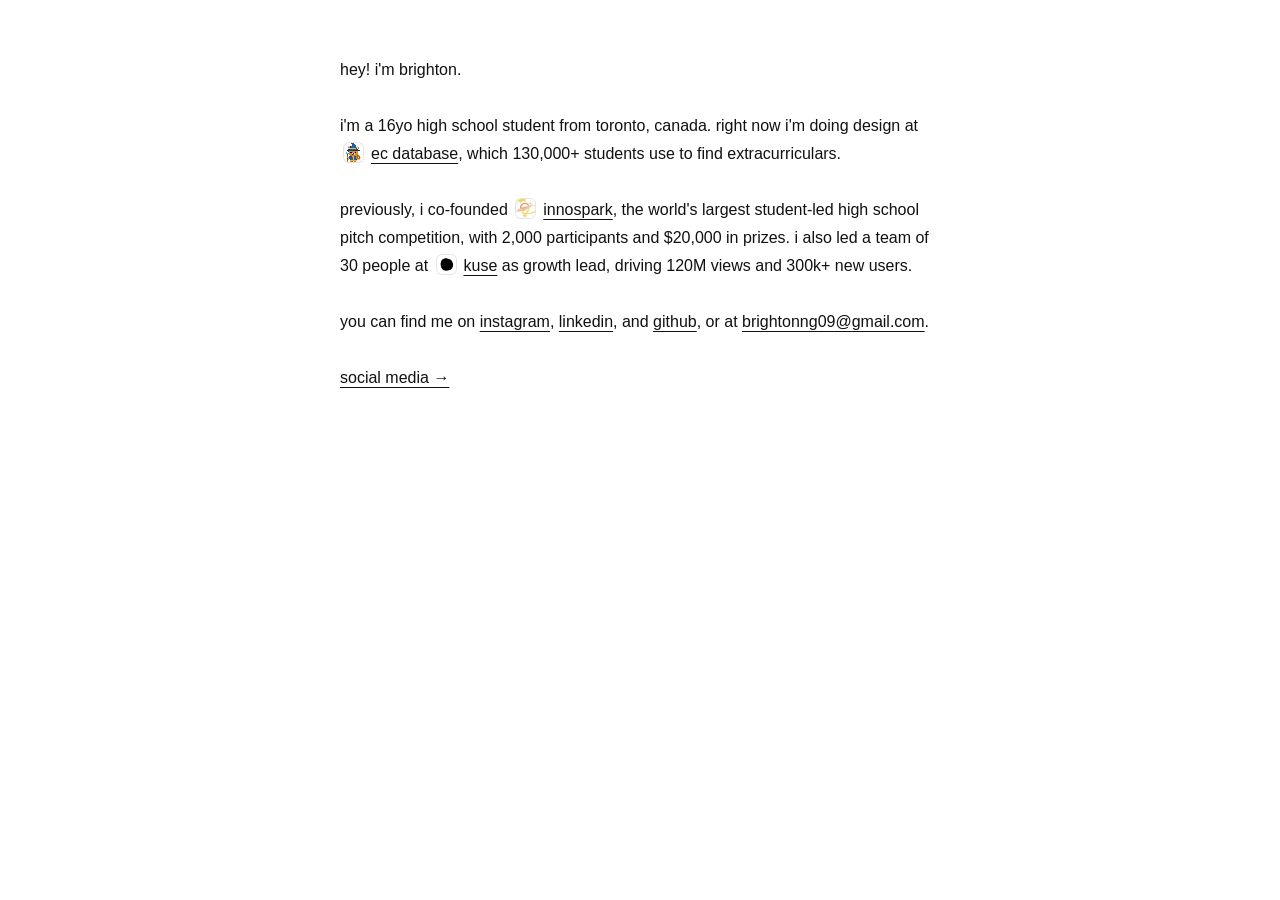
<file: index.html>
<!DOCTYPE html>
<html lang="en">
<head>
  <meta charset="UTF-8">
  <meta name="viewport" content="width=device-width, initial-scale=1.0">
  <title>Brighton Ng</title>
  <link rel="stylesheet" href="style.css">
</head>

<body>
  <main>
    <p>hey! i'm brighton.</p>

    <p>i'm a 16yo high school student from toronto, canada. right now i'm doing design at
      <span class="org"><span class="icon ec"><img src="assets/ecdatabase.png" alt=""></span><a href="https://ecdatabase.org" target="_blank" rel="noopener noreferrer">ec database</a></span>,
      which 130,000+ students use to find extracurriculars.</p>

    <p>previously, i co-founded
      <span class="org"><span class="icon"><img src="assets/innospark.png" alt=""></span><a href="https://innospark.dev" target="_blank" rel="noopener noreferrer">innospark</a></span>,
      the world's largest student-led high school pitch competition, with 2,000 participants and $20,000 in prizes. i also led a team of 30 people at
      <span class="org"><span class="icon no-zoom"><img src="assets/kuse.png" alt=""></span><a href="https://kuse.ai" target="_blank" rel="noopener noreferrer">kuse</a></span>
      as growth lead, driving 120M views and 300k+ new users.</p>

    <p>you can find me on
      <a href="https://www.instagram.com/brightonngg/" target="_blank" rel="noopener noreferrer">instagram</a>,
      <a href="https://www.linkedin.com/in/brighton-ng-25b930346" target="_blank" rel="noopener noreferrer">linkedin</a>, and
      <a href="https://github.com/BrightonCoding" target="_blank" rel="noopener noreferrer">github</a>,
      or at <a href="mailto:brightonng09@gmail.com">brightonng09@gmail.com</a>.
    </p>

    <p><a href="about.html">social media →</a></p>
  </main>

  <script>
    console.log(
      "%cʕ•ᴥ•ʔ hey, you found the console!",
      "font-size: 16px; font-weight: bold;"
    );
    console.log("someone's hiding here → " + location.origin + location.pathname.replace(/[^/]*$/, "") + "bear.html");
  </script>
  <script src="glitch.js"></script>
</body>
</html>
</file>
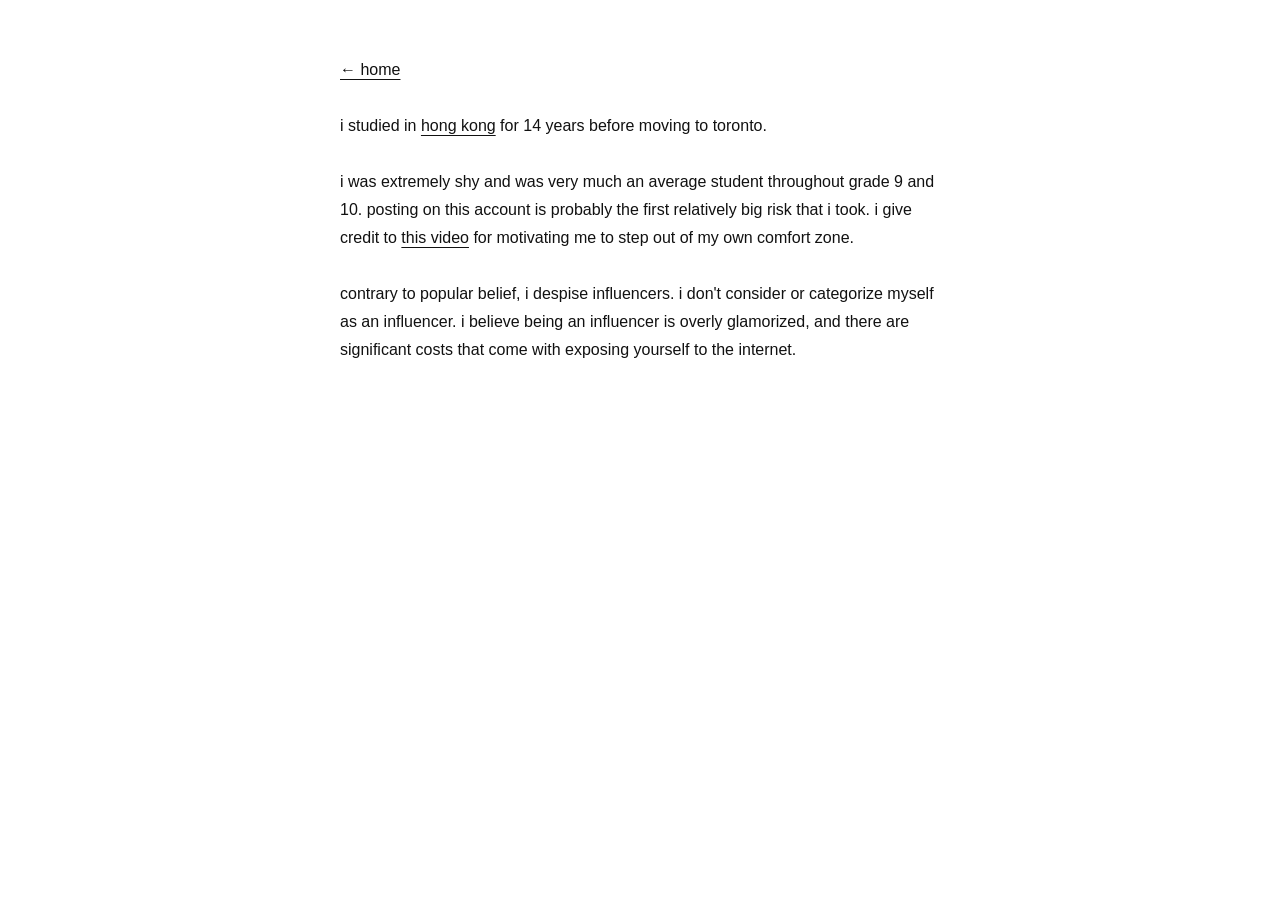
<file: about.html>
<!DOCTYPE html>
<html lang="en">
<head>
  <meta charset="UTF-8">
  <meta name="viewport" content="width=device-width, initial-scale=1.0">
  <title>Brighton Ng</title>
  <link rel="stylesheet" href="style.css">
</head>

<body>
  <main>
    <p><a href="index.html">← home</a></p>

    <p>i studied in <a href="https://spc.edu.hk/" target="_blank" rel="noopener noreferrer">hong kong</a> for 14 years before moving to toronto.</p>

    <p>i was extremely shy and was very much an average student throughout grade 9 and 10. posting on this account is probably the first relatively big risk that i took. i give credit to <a href="https://www.instagram.com/reel/DIwfXw8Rr5b/" target="_blank" rel="noopener noreferrer">this video</a> for motivating me to step out of my own comfort zone.</p>

    <p>contrary to popular belief, i despise influencers. i don't consider or categorize myself as an influencer. i believe being an influencer is overly glamorized, and there are significant costs that come with exposing yourself to the internet.</p>
  </main>
  <script src="glitch.js"></script>
</body>
</html>
</file>
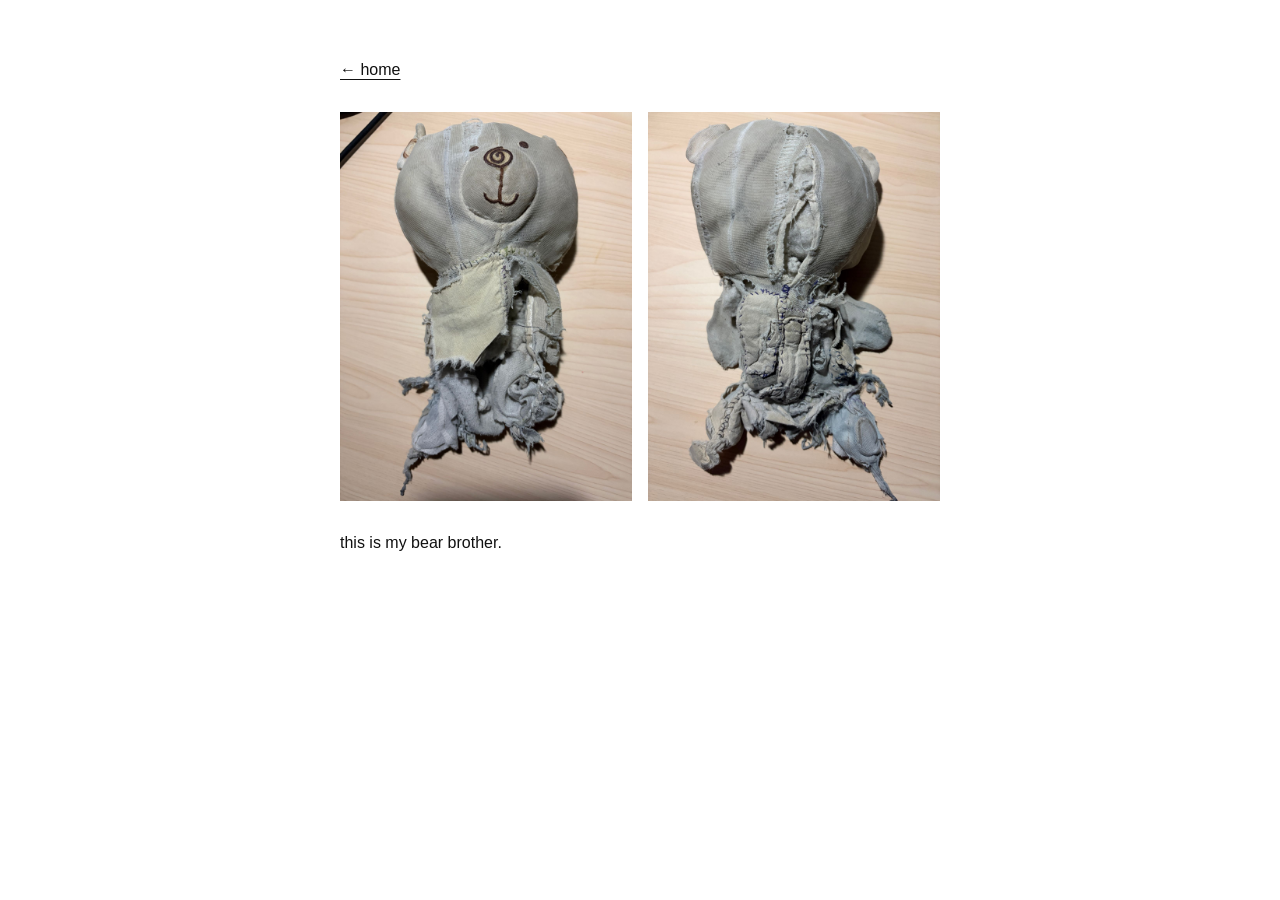
<file: bear.html>
<!DOCTYPE html>
<html lang="en">
<head>
  <meta charset="UTF-8">
  <meta name="viewport" content="width=device-width, initial-scale=1.0">
  <title>Brighton Ng</title>
  <link rel="stylesheet" href="style.css">
</head>

<body>
  <main>
    <p><a href="index.html">← home</a></p>

    <div class="bears">
      <img src="assets/bear-front.jpg" alt="Front of my bear Brother">
      <img src="assets/bear-back.jpg" alt="Back of my bear Brother">
    </div>

    <p>this is my bear brother.</p>
  </main>
  <script src="glitch.js"></script>
</body>
</html>
</file>
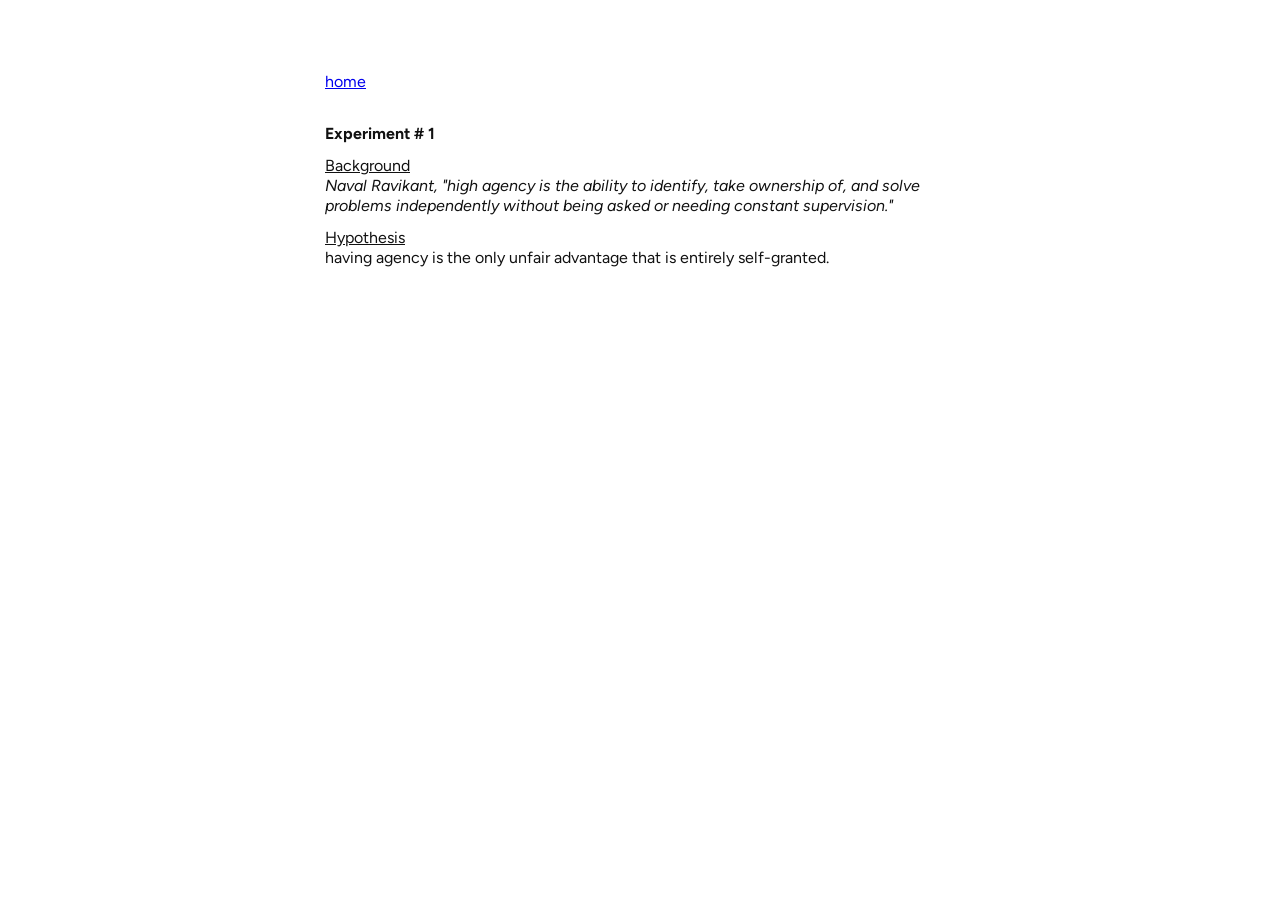
<file: experiment.html>
<!DOCTYPE html>
<html lang="en">
<head>
    <meta charset="UTF-8">
    <meta name="viewport" content="width=device-width, initial-scale=1.0">
    <title>Brighton Ng</title>
    <link rel="preconnect" href="https://fonts.googleapis.com">
    <link rel="preconnect" href="https://fonts.gstatic.com" crossorigin>
    <link href="https://fonts.googleapis.com/css2?family=Figtree:wght@400;600;700&display=swap" rel="stylesheet">
    <style>
        :root {
            color-scheme: light;
        }

        * {
            box-sizing: border-box;
        }

        html, body {
            margin: 0;
            min-height: 100%;
            background: #fff;
            color: #111;
        }

        body {
            font-family: "Figtree", sans-serif;
            display: flex;
            justify-content: center;
            padding: 72px 24px;
            line-height: 1.25;
        }

        main {
            width: min(100%, 630px);
        }

        h1 {
            margin: 0;
            font-size: 2rem;
            font-weight: 600;
        }


  p {
    margin: 0 0 12px 0;
  }

    </style>
    </head>

    <body>
        <main>
            <p><a href="./index.html">home</a></p>
            <br>
            <p><strong>Experiment # 1</strong></p>
            <p><u>Background</u> <br><i>Naval Ravikant, "high agency is the ability to identify, take ownership of, and solve problems independently without being asked or needing constant supervision."</i>
                <p><u>Hypothesis</u> <br>having agency is the only unfair advantage that is entirely self-granted.</p>
            
            </p>
        </main>
    </body>
</file>
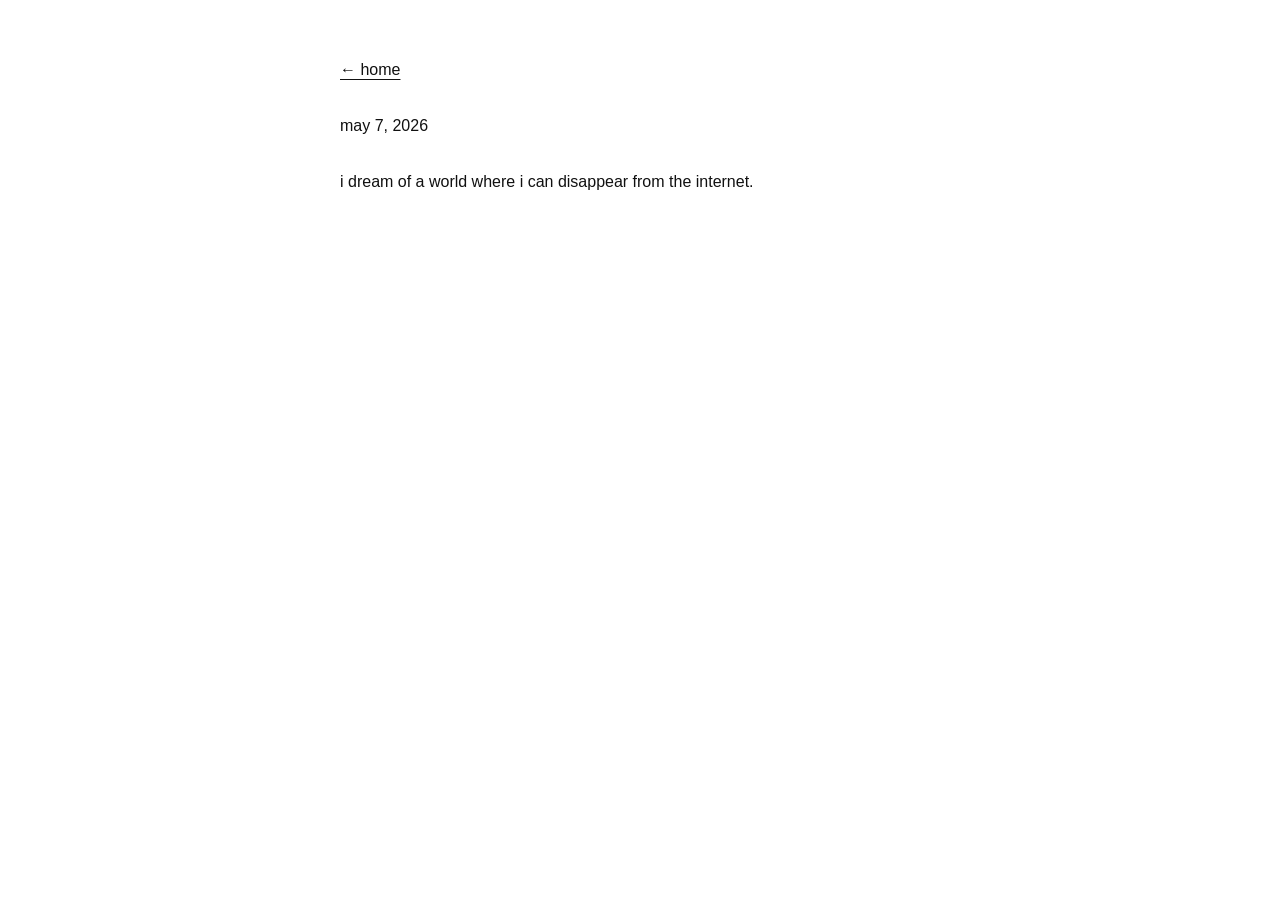
<file: thoughts.html>
<!DOCTYPE html>
<html lang="en">
<head>
  <meta charset="UTF-8">
  <meta name="viewport" content="width=device-width, initial-scale=1.0">
  <title>Brighton Ng</title>
  <link rel="stylesheet" href="style.css">
</head>

<body>
  <main>
    <p><a href="index.html">← home</a></p>

    <p>may 7, 2026</p>

    <p>i dream of a world where i can disappear from the internet.</p>
  </main>
  <script src="glitch.js"></script>
</body>
</html>
</file>
<file: style.css>
:root {
  color-scheme: light;
}

* {
  box-sizing: border-box;
}

html,
body {
  margin: 0;
  min-height: 100%;
  background: #fff;
  color: #111;
}

body {
  font-family: -apple-system, BlinkMacSystemFont, "Helvetica Neue", Helvetica, Arial, sans-serif;
  font-size: 16px;
  line-height: 1.75;
  padding: 56px 24px;
  -webkit-font-smoothing: antialiased;
}

main {
  max-width: 600px;
  margin: 0 auto;
}

p {
  margin: 0 0 1.75em 0;
}

a {
  color: #111;
  text-decoration: underline;
  text-decoration-thickness: 1px;
  text-underline-offset: 4px;
}

a:hover {
  opacity: 0.7;
}

/* inline logo + name, e.g. [icon] ec database */
.org {
  white-space: nowrap;
}

.org .icon {
  display: inline-block;
  width: 19px;
  height: 19px;
  margin: 0 8px 0 4px;
  vertical-align: -3px;
  border-radius: 5px;
  background: #fff;
  box-shadow: 0 0 0 1px #e5e5e5;
  overflow: hidden;
}

/* the logo files have lots of whitespace; zoom in to fill the tile */
.org .icon img {
  width: 100%;
  height: 100%;
  object-fit: contain;
  transform: scale(1.5);
}

.bears {
  display: flex;
  gap: 16px;
  margin-bottom: 1.75em;
}

.bears img {
  flex: 1;
  min-width: 0;
  width: 100%;
  height: auto;
}

@media (max-width: 480px) {
  body {
    font-size: 15px;
    padding: 40px 16px;
  }
}

.org .icon.no-zoom img {
  transform: scale(0.85);
}

/* glitch-in on load: each block appears pixelated, then sharpens (filters live in glitch.js) */
@keyframes glitch-in {
  0% {
    opacity: 0;
  }
  10% {
    opacity: 1;
    filter: url(#px-2);
  }
  50%,
  100% {
    opacity: 1;
    filter: none;
  }
}

main > * {
  opacity: 0;
  animation: glitch-in 0.3s steps(1, end) forwards;
}

main > *:nth-child(2) { animation-delay: 0.06s; }
main > *:nth-child(3) { animation-delay: 0.12s; }
main > *:nth-child(4) { animation-delay: 0.18s; }
main > *:nth-child(5) { animation-delay: 0.24s; }
main > *:nth-child(6) { animation-delay: 0.3s; }

@media (prefers-reduced-motion: reduce) {
  main > * {
    opacity: 1;
    animation: none;
  }
}

.org .icon.ec img {
  transform: scale(1.2);
  image-rendering: pixelated;
}
</file>
